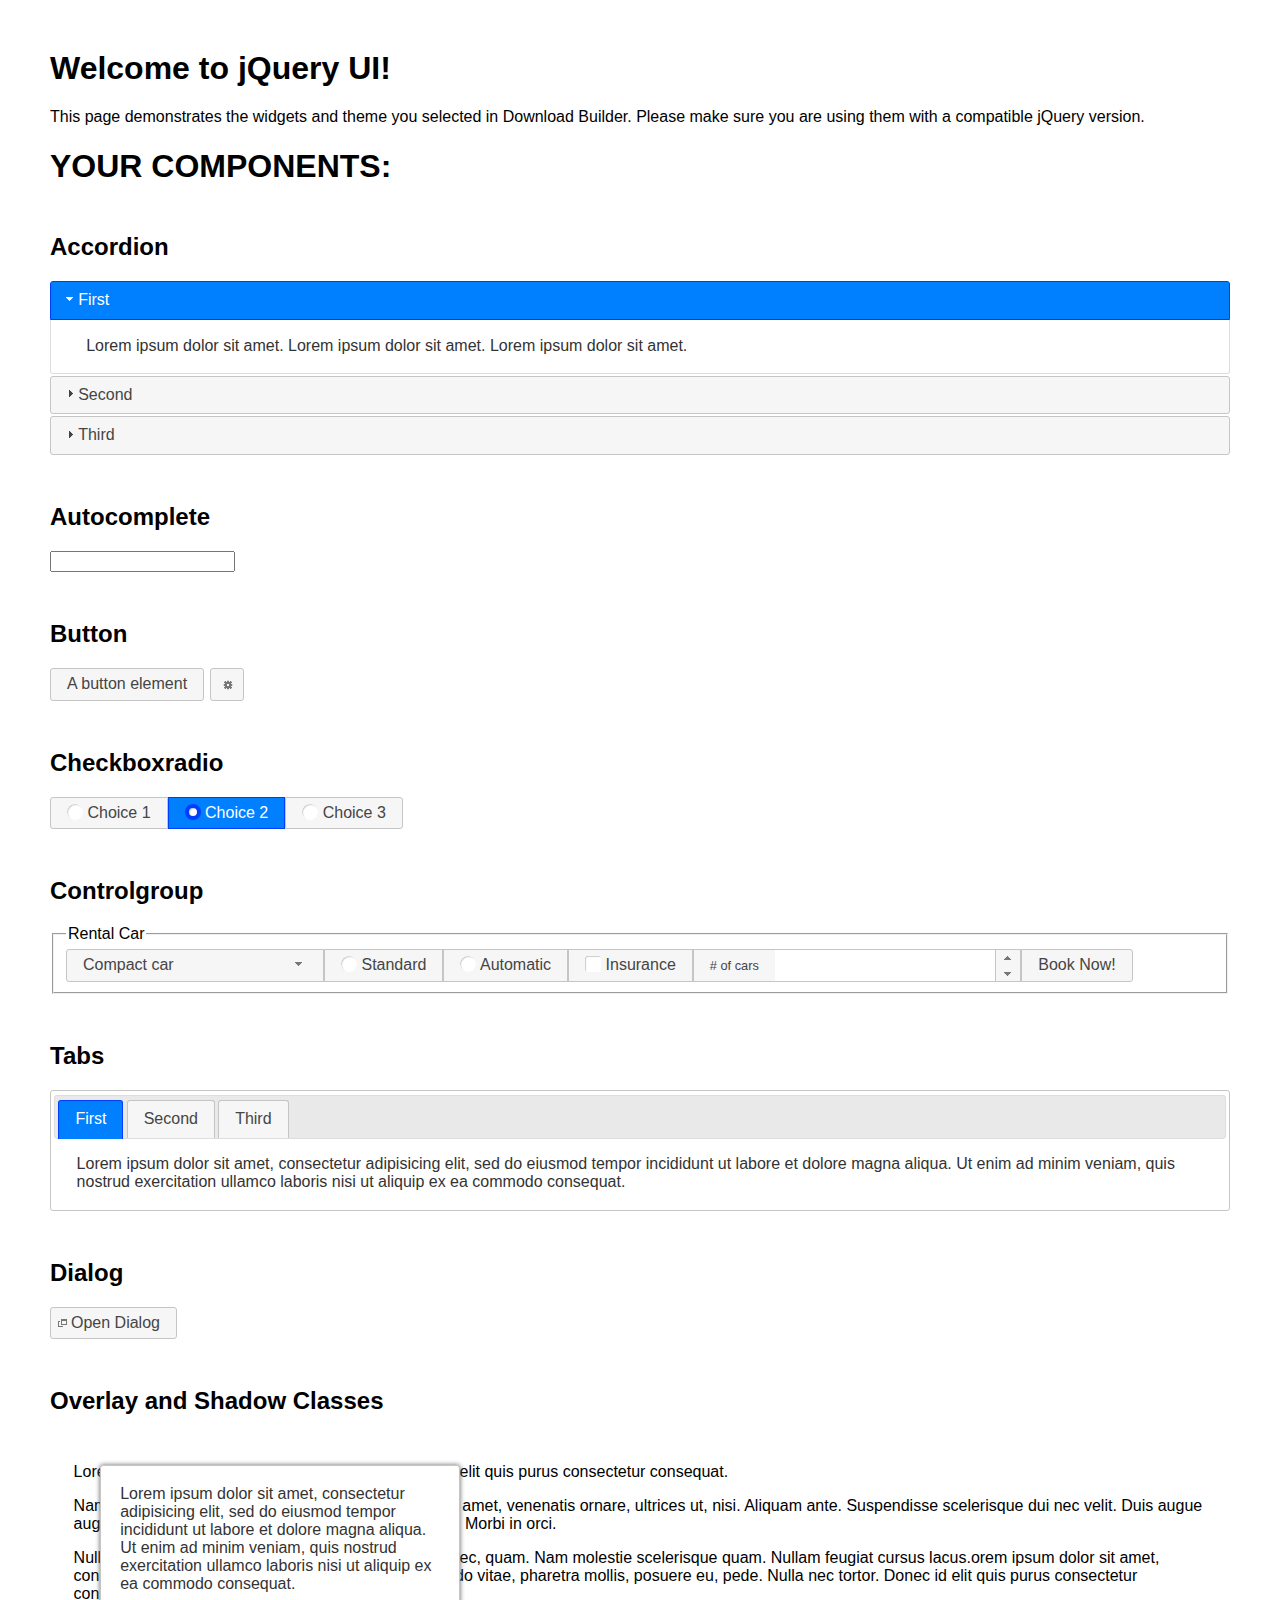
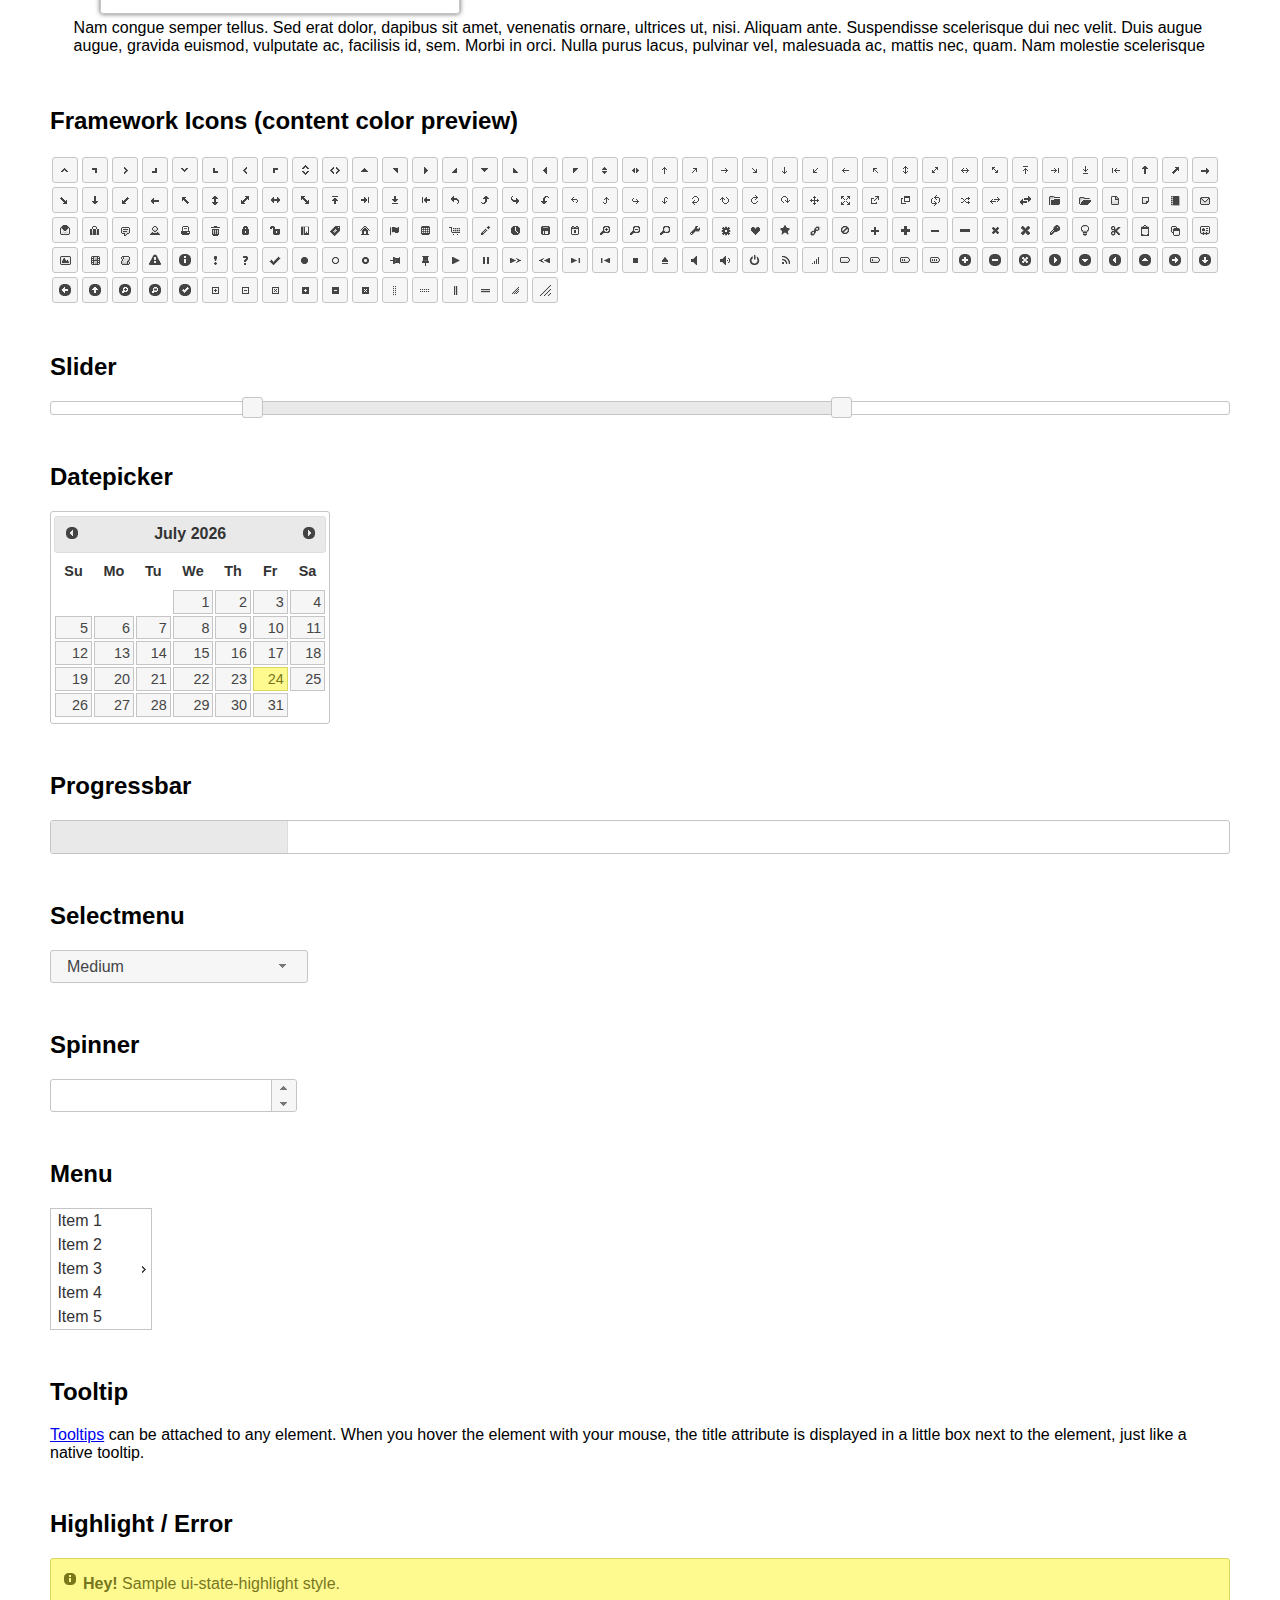
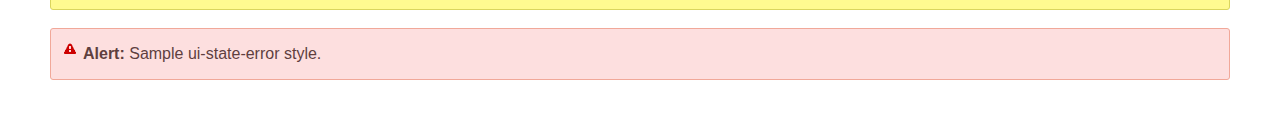
<file: js/jquery-ui/index.html>
<!doctype html>
<html lang="us">
<head>
	<meta charset="utf-8">
	<title>jQuery UI Example Page</title>
	<link href="jquery-ui.css" rel="stylesheet">
	<style>
	body{
		font-family: "Trebuchet MS", sans-serif;
		margin: 50px;
	}
	.demoHeaders {
		margin-top: 2em;
	}
	#dialog-link {
		padding: .4em 1em .4em 20px;
		text-decoration: none;
		position: relative;
	}
	#dialog-link span.ui-icon {
		margin: 0 5px 0 0;
		position: absolute;
		left: .2em;
		top: 50%;
		margin-top: -8px;
	}
	#icons {
		margin: 0;
		padding: 0;
	}
	#icons li {
		margin: 2px;
		position: relative;
		padding: 4px 0;
		cursor: pointer;
		float: left;
		list-style: none;
	}
	#icons span.ui-icon {
		float: left;
		margin: 0 4px;
	}
	.fakewindowcontain .ui-widget-overlay {
		position: absolute;
	}
	select {
		width: 200px;
	}
	</style>
</head>
<body>

<h1>Welcome to jQuery UI!</h1>

<div class="ui-widget">
	<p>This page demonstrates the widgets and theme you selected in Download Builder. Please make sure you are using them with a compatible jQuery version.</p>
</div>

<h1>YOUR COMPONENTS:</h1>


<!-- Accordion -->
<h2 class="demoHeaders">Accordion</h2>
<div id="accordion">
	<h3>First</h3>
	<div>Lorem ipsum dolor sit amet. Lorem ipsum dolor sit amet. Lorem ipsum dolor sit amet.</div>
	<h3>Second</h3>
	<div>Phasellus mattis tincidunt nibh.</div>
	<h3>Third</h3>
	<div>Nam dui erat, auctor a, dignissim quis.</div>
</div>



<!-- Autocomplete -->
<h2 class="demoHeaders">Autocomplete</h2>
<div>
	<input id="autocomplete" title="type &quot;a&quot;">
</div>



<!-- Button -->
<h2 class="demoHeaders">Button</h2>
<button id="button">A button element</button>
<button id="button-icon">An icon-only button</button>



<!-- Checkboxradio -->
<h2 class="demoHeaders">Checkboxradio</h2>
<form style="margin-top: 1em;">
	<div id="radioset">
		<input type="radio" id="radio1" name="radio"><label for="radio1">Choice 1</label>
		<input type="radio" id="radio2" name="radio" checked="checked"><label for="radio2">Choice 2</label>
		<input type="radio" id="radio3" name="radio"><label for="radio3">Choice 3</label>
	</div>
</form>



<!-- Controlgroup -->
<h2 class="demoHeaders">Controlgroup</h2>
<fieldset>
	<legend>Rental Car</legend>
	<div id="controlgroup">
		<select id="car-type">
			<option>Compact car</option>
			<option>Midsize car</option>
			<option>Full size car</option>
			<option>SUV</option>
			<option>Luxury</option>
			<option>Truck</option>
			<option>Van</option>
		</select>
		<label for="transmission-standard">Standard</label>
		<input type="radio" name="transmission" id="transmission-standard">
		<label for="transmission-automatic">Automatic</label>
		<input type="radio" name="transmission" id="transmission-automatic">
		<label for="insurance">Insurance</label>
		<input type="checkbox" name="insurance" id="insurance">
		<label for="horizontal-spinner" class="ui-controlgroup-label"># of cars</label>
		<input id="horizontal-spinner" class="ui-spinner-input">
		<button>Book Now!</button>
	</div>
</fieldset>



<!-- Tabs -->
<h2 class="demoHeaders">Tabs</h2>
<div id="tabs">
	<ul>
		<li><a href="#tabs-1">First</a></li>
		<li><a href="#tabs-2">Second</a></li>
		<li><a href="#tabs-3">Third</a></li>
	</ul>
	<div id="tabs-1">Lorem ipsum dolor sit amet, consectetur adipisicing elit, sed do eiusmod tempor incididunt ut labore et dolore magna aliqua. Ut enim ad minim veniam, quis nostrud exercitation ullamco laboris nisi ut aliquip ex ea commodo consequat.</div>
	<div id="tabs-2">Phasellus mattis tincidunt nibh. Cras orci urna, blandit id, pretium vel, aliquet ornare, felis. Maecenas scelerisque sem non nisl. Fusce sed lorem in enim dictum bibendum.</div>
	<div id="tabs-3">Nam dui erat, auctor a, dignissim quis, sollicitudin eu, felis. Pellentesque nisi urna, interdum eget, sagittis et, consequat vestibulum, lacus. Mauris porttitor ullamcorper augue.</div>
</div>



<h2 class="demoHeaders">Dialog</h2>
<p>
	<button id="dialog-link" class="ui-button ui-corner-all ui-widget">
		<span class="ui-icon ui-icon-newwin"></span>Open Dialog
	</button>
</p>

<h2 class="demoHeaders">Overlay and Shadow Classes</h2>
<div style="position: relative; width: 96%; height: 200px; padding:1% 2%; overflow:hidden;" class="fakewindowcontain">
	<p>Lorem ipsum dolor sit amet,  Nulla nec tortor. Donec id elit quis purus consectetur consequat. </p><p>Nam congue semper tellus. Sed erat dolor, dapibus sit amet, venenatis ornare, ultrices ut, nisi. Aliquam ante. Suspendisse scelerisque dui nec velit. Duis augue augue, gravida euismod, vulputate ac, facilisis id, sem. Morbi in orci. </p><p>Nulla purus lacus, pulvinar vel, malesuada ac, mattis nec, quam. Nam molestie scelerisque quam. Nullam feugiat cursus lacus.orem ipsum dolor sit amet, consectetur adipiscing elit. Donec libero risus, commodo vitae, pharetra mollis, posuere eu, pede. Nulla nec tortor. Donec id elit quis purus consectetur consequat. </p><p>Nam congue semper tellus. Sed erat dolor, dapibus sit amet, venenatis ornare, ultrices ut, nisi. Aliquam ante. Suspendisse scelerisque dui nec velit. Duis augue augue, gravida euismod, vulputate ac, facilisis id, sem. Morbi in orci. Nulla purus lacus, pulvinar vel, malesuada ac, mattis nec, quam. Nam molestie scelerisque quam. </p><p>Nullam feugiat cursus lacus.orem ipsum dolor sit amet, consectetur adipiscing elit. Donec libero risus, commodo vitae, pharetra mollis, posuere eu, pede. Nulla nec tortor. Donec id elit quis purus consectetur consequat. Nam congue semper tellus. Sed erat dolor, dapibus sit amet, venenatis ornare, ultrices ut, nisi. Aliquam ante. </p><p>Suspendisse scelerisque dui nec velit. Duis augue augue, gravida euismod, vulputate ac, facilisis id, sem. Morbi in orci. Nulla purus lacus, pulvinar vel, malesuada ac, mattis nec, quam. Nam molestie scelerisque quam. Nullam feugiat cursus lacus.orem ipsum dolor sit amet, consectetur adipiscing elit. Donec libero risus, commodo vitae, pharetra mollis, posuere eu, pede. Nulla nec tortor. Donec id elit quis purus consectetur consequat. Nam congue semper tellus. Sed erat dolor, dapibus sit amet, venenatis ornare, ultrices ut, nisi. </p>

	<!-- ui-dialog -->
	<div class="ui-widget-overlay ui-front"></div>
	<div style="position: absolute; width: 320px; left: 50px; top: 30px; padding: 1.2em" class="ui-widget ui-front ui-widget-content ui-corner-all ui-widget-shadow">
		Lorem ipsum dolor sit amet, consectetur adipisicing elit, sed do eiusmod tempor incididunt ut labore et dolore magna aliqua. Ut enim ad minim veniam, quis nostrud exercitation ullamco laboris nisi ut aliquip ex ea commodo consequat.
	</div>

</div>

<!-- ui-dialog -->
<div id="dialog" title="Dialog Title">
	<p>Lorem ipsum dolor sit amet, consectetur adipisicing elit, sed do eiusmod tempor incididunt ut labore et dolore magna aliqua. Ut enim ad minim veniam, quis nostrud exercitation ullamco laboris nisi ut aliquip ex ea commodo consequat.</p>
</div>



<h2 class="demoHeaders">Framework Icons (content color preview)</h2>
<ul id="icons" class="ui-widget ui-helper-clearfix">
	<li class="ui-state-default ui-corner-all" title=".ui-icon-caret-1-n"><span class="ui-icon ui-icon-caret-1-n"></span></li>
	<li class="ui-state-default ui-corner-all" title=".ui-icon-caret-1-ne"><span class="ui-icon ui-icon-caret-1-ne"></span></li>
	<li class="ui-state-default ui-corner-all" title=".ui-icon-caret-1-e"><span class="ui-icon ui-icon-caret-1-e"></span></li>
	<li class="ui-state-default ui-corner-all" title=".ui-icon-caret-1-se"><span class="ui-icon ui-icon-caret-1-se"></span></li>
	<li class="ui-state-default ui-corner-all" title=".ui-icon-caret-1-s"><span class="ui-icon ui-icon-caret-1-s"></span></li>
	<li class="ui-state-default ui-corner-all" title=".ui-icon-caret-1-sw"><span class="ui-icon ui-icon-caret-1-sw"></span></li>
	<li class="ui-state-default ui-corner-all" title=".ui-icon-caret-1-w"><span class="ui-icon ui-icon-caret-1-w"></span></li>
	<li class="ui-state-default ui-corner-all" title=".ui-icon-caret-1-nw"><span class="ui-icon ui-icon-caret-1-nw"></span></li>
	<li class="ui-state-default ui-corner-all" title=".ui-icon-caret-2-n-s"><span class="ui-icon ui-icon-caret-2-n-s"></span></li>
	<li class="ui-state-default ui-corner-all" title=".ui-icon-caret-2-e-w"><span class="ui-icon ui-icon-caret-2-e-w"></span></li>
	<li class="ui-state-default ui-corner-all" title=".ui-icon-triangle-1-n"><span class="ui-icon ui-icon-triangle-1-n"></span></li>
	<li class="ui-state-default ui-corner-all" title=".ui-icon-triangle-1-ne"><span class="ui-icon ui-icon-triangle-1-ne"></span></li>
	<li class="ui-state-default ui-corner-all" title=".ui-icon-triangle-1-e"><span class="ui-icon ui-icon-triangle-1-e"></span></li>
	<li class="ui-state-default ui-corner-all" title=".ui-icon-triangle-1-se"><span class="ui-icon ui-icon-triangle-1-se"></span></li>
	<li class="ui-state-default ui-corner-all" title=".ui-icon-triangle-1-s"><span class="ui-icon ui-icon-triangle-1-s"></span></li>
	<li class="ui-state-default ui-corner-all" title=".ui-icon-triangle-1-sw"><span class="ui-icon ui-icon-triangle-1-sw"></span></li>
	<li class="ui-state-default ui-corner-all" title=".ui-icon-triangle-1-w"><span class="ui-icon ui-icon-triangle-1-w"></span></li>
	<li class="ui-state-default ui-corner-all" title=".ui-icon-triangle-1-nw"><span class="ui-icon ui-icon-triangle-1-nw"></span></li>
	<li class="ui-state-default ui-corner-all" title=".ui-icon-triangle-2-n-s"><span class="ui-icon ui-icon-triangle-2-n-s"></span></li>
	<li class="ui-state-default ui-corner-all" title=".ui-icon-triangle-2-e-w"><span class="ui-icon ui-icon-triangle-2-e-w"></span></li>
	<li class="ui-state-default ui-corner-all" title=".ui-icon-arrow-1-n"><span class="ui-icon ui-icon-arrow-1-n"></span></li>
	<li class="ui-state-default ui-corner-all" title=".ui-icon-arrow-1-ne"><span class="ui-icon ui-icon-arrow-1-ne"></span></li>
	<li class="ui-state-default ui-corner-all" title=".ui-icon-arrow-1-e"><span class="ui-icon ui-icon-arrow-1-e"></span></li>
	<li class="ui-state-default ui-corner-all" title=".ui-icon-arrow-1-se"><span class="ui-icon ui-icon-arrow-1-se"></span></li>
	<li class="ui-state-default ui-corner-all" title=".ui-icon-arrow-1-s"><span class="ui-icon ui-icon-arrow-1-s"></span></li>
	<li class="ui-state-default ui-corner-all" title=".ui-icon-arrow-1-sw"><span class="ui-icon ui-icon-arrow-1-sw"></span></li>
	<li class="ui-state-default ui-corner-all" title=".ui-icon-arrow-1-w"><span class="ui-icon ui-icon-arrow-1-w"></span></li>
	<li class="ui-state-default ui-corner-all" title=".ui-icon-arrow-1-nw"><span class="ui-icon ui-icon-arrow-1-nw"></span></li>
	<li class="ui-state-default ui-corner-all" title=".ui-icon-arrow-2-n-s"><span class="ui-icon ui-icon-arrow-2-n-s"></span></li>
	<li class="ui-state-default ui-corner-all" title=".ui-icon-arrow-2-ne-sw"><span class="ui-icon ui-icon-arrow-2-ne-sw"></span></li>
	<li class="ui-state-default ui-corner-all" title=".ui-icon-arrow-2-e-w"><span class="ui-icon ui-icon-arrow-2-e-w"></span></li>
	<li class="ui-state-default ui-corner-all" title=".ui-icon-arrow-2-se-nw"><span class="ui-icon ui-icon-arrow-2-se-nw"></span></li>
	<li class="ui-state-default ui-corner-all" title=".ui-icon-arrowstop-1-n"><span class="ui-icon ui-icon-arrowstop-1-n"></span></li>
	<li class="ui-state-default ui-corner-all" title=".ui-icon-arrowstop-1-e"><span class="ui-icon ui-icon-arrowstop-1-e"></span></li>
	<li class="ui-state-default ui-corner-all" title=".ui-icon-arrowstop-1-s"><span class="ui-icon ui-icon-arrowstop-1-s"></span></li>
	<li class="ui-state-default ui-corner-all" title=".ui-icon-arrowstop-1-w"><span class="ui-icon ui-icon-arrowstop-1-w"></span></li>
	<li class="ui-state-default ui-corner-all" title=".ui-icon-arrowthick-1-n"><span class="ui-icon ui-icon-arrowthick-1-n"></span></li>
	<li class="ui-state-default ui-corner-all" title=".ui-icon-arrowthick-1-ne"><span class="ui-icon ui-icon-arrowthick-1-ne"></span></li>
	<li class="ui-state-default ui-corner-all" title=".ui-icon-arrowthick-1-e"><span class="ui-icon ui-icon-arrowthick-1-e"></span></li>
	<li class="ui-state-default ui-corner-all" title=".ui-icon-arrowthick-1-se"><span class="ui-icon ui-icon-arrowthick-1-se"></span></li>
	<li class="ui-state-default ui-corner-all" title=".ui-icon-arrowthick-1-s"><span class="ui-icon ui-icon-arrowthick-1-s"></span></li>
	<li class="ui-state-default ui-corner-all" title=".ui-icon-arrowthick-1-sw"><span class="ui-icon ui-icon-arrowthick-1-sw"></span></li>
	<li class="ui-state-default ui-corner-all" title=".ui-icon-arrowthick-1-w"><span class="ui-icon ui-icon-arrowthick-1-w"></span></li>
	<li class="ui-state-default ui-corner-all" title=".ui-icon-arrowthick-1-nw"><span class="ui-icon ui-icon-arrowthick-1-nw"></span></li>
	<li class="ui-state-default ui-corner-all" title=".ui-icon-arrowthick-2-n-s"><span class="ui-icon ui-icon-arrowthick-2-n-s"></span></li>
	<li class="ui-state-default ui-corner-all" title=".ui-icon-arrowthick-2-ne-sw"><span class="ui-icon ui-icon-arrowthick-2-ne-sw"></span></li>
	<li class="ui-state-default ui-corner-all" title=".ui-icon-arrowthick-2-e-w"><span class="ui-icon ui-icon-arrowthick-2-e-w"></span></li>
	<li class="ui-state-default ui-corner-all" title=".ui-icon-arrowthick-2-se-nw"><span class="ui-icon ui-icon-arrowthick-2-se-nw"></span></li>
	<li class="ui-state-default ui-corner-all" title=".ui-icon-arrowthickstop-1-n"><span class="ui-icon ui-icon-arrowthickstop-1-n"></span></li>
	<li class="ui-state-default ui-corner-all" title=".ui-icon-arrowthickstop-1-e"><span class="ui-icon ui-icon-arrowthickstop-1-e"></span></li>
	<li class="ui-state-default ui-corner-all" title=".ui-icon-arrowthickstop-1-s"><span class="ui-icon ui-icon-arrowthickstop-1-s"></span></li>
	<li class="ui-state-default ui-corner-all" title=".ui-icon-arrowthickstop-1-w"><span class="ui-icon ui-icon-arrowthickstop-1-w"></span></li>
	<li class="ui-state-default ui-corner-all" title=".ui-icon-arrowreturnthick-1-w"><span class="ui-icon ui-icon-arrowreturnthick-1-w"></span></li>
	<li class="ui-state-default ui-corner-all" title=".ui-icon-arrowreturnthick-1-n"><span class="ui-icon ui-icon-arrowreturnthick-1-n"></span></li>
	<li class="ui-state-default ui-corner-all" title=".ui-icon-arrowreturnthick-1-e"><span class="ui-icon ui-icon-arrowreturnthick-1-e"></span></li>
	<li class="ui-state-default ui-corner-all" title=".ui-icon-arrowreturnthick-1-s"><span class="ui-icon ui-icon-arrowreturnthick-1-s"></span></li>
	<li class="ui-state-default ui-corner-all" title=".ui-icon-arrowreturn-1-w"><span class="ui-icon ui-icon-arrowreturn-1-w"></span></li>
	<li class="ui-state-default ui-corner-all" title=".ui-icon-arrowreturn-1-n"><span class="ui-icon ui-icon-arrowreturn-1-n"></span></li>
	<li class="ui-state-default ui-corner-all" title=".ui-icon-arrowreturn-1-e"><span class="ui-icon ui-icon-arrowreturn-1-e"></span></li>
	<li class="ui-state-default ui-corner-all" title=".ui-icon-arrowreturn-1-s"><span class="ui-icon ui-icon-arrowreturn-1-s"></span></li>
	<li class="ui-state-default ui-corner-all" title=".ui-icon-arrowrefresh-1-w"><span class="ui-icon ui-icon-arrowrefresh-1-w"></span></li>
	<li class="ui-state-default ui-corner-all" title=".ui-icon-arrowrefresh-1-n"><span class="ui-icon ui-icon-arrowrefresh-1-n"></span></li>
	<li class="ui-state-default ui-corner-all" title=".ui-icon-arrowrefresh-1-e"><span class="ui-icon ui-icon-arrowrefresh-1-e"></span></li>
	<li class="ui-state-default ui-corner-all" title=".ui-icon-arrowrefresh-1-s"><span class="ui-icon ui-icon-arrowrefresh-1-s"></span></li>
	<li class="ui-state-default ui-corner-all" title=".ui-icon-arrow-4"><span class="ui-icon ui-icon-arrow-4"></span></li>
	<li class="ui-state-default ui-corner-all" title=".ui-icon-arrow-4-diag"><span class="ui-icon ui-icon-arrow-4-diag"></span></li>
	<li class="ui-state-default ui-corner-all" title=".ui-icon-extlink"><span class="ui-icon ui-icon-extlink"></span></li>
	<li class="ui-state-default ui-corner-all" title=".ui-icon-newwin"><span class="ui-icon ui-icon-newwin"></span></li>
	<li class="ui-state-default ui-corner-all" title=".ui-icon-refresh"><span class="ui-icon ui-icon-refresh"></span></li>
	<li class="ui-state-default ui-corner-all" title=".ui-icon-shuffle"><span class="ui-icon ui-icon-shuffle"></span></li>
	<li class="ui-state-default ui-corner-all" title=".ui-icon-transfer-e-w"><span class="ui-icon ui-icon-transfer-e-w"></span></li>
	<li class="ui-state-default ui-corner-all" title=".ui-icon-transferthick-e-w"><span class="ui-icon ui-icon-transferthick-e-w"></span></li>
	<li class="ui-state-default ui-corner-all" title=".ui-icon-folder-collapsed"><span class="ui-icon ui-icon-folder-collapsed"></span></li>
	<li class="ui-state-default ui-corner-all" title=".ui-icon-folder-open"><span class="ui-icon ui-icon-folder-open"></span></li>
	<li class="ui-state-default ui-corner-all" title=".ui-icon-document"><span class="ui-icon ui-icon-document"></span></li>
	<li class="ui-state-default ui-corner-all" title=".ui-icon-document-b"><span class="ui-icon ui-icon-document-b"></span></li>
	<li class="ui-state-default ui-corner-all" title=".ui-icon-note"><span class="ui-icon ui-icon-note"></span></li>
	<li class="ui-state-default ui-corner-all" title=".ui-icon-mail-closed"><span class="ui-icon ui-icon-mail-closed"></span></li>
	<li class="ui-state-default ui-corner-all" title=".ui-icon-mail-open"><span class="ui-icon ui-icon-mail-open"></span></li>
	<li class="ui-state-default ui-corner-all" title=".ui-icon-suitcase"><span class="ui-icon ui-icon-suitcase"></span></li>
	<li class="ui-state-default ui-corner-all" title=".ui-icon-comment"><span class="ui-icon ui-icon-comment"></span></li>
	<li class="ui-state-default ui-corner-all" title=".ui-icon-person"><span class="ui-icon ui-icon-person"></span></li>
	<li class="ui-state-default ui-corner-all" title=".ui-icon-print"><span class="ui-icon ui-icon-print"></span></li>
	<li class="ui-state-default ui-corner-all" title=".ui-icon-trash"><span class="ui-icon ui-icon-trash"></span></li>
	<li class="ui-state-default ui-corner-all" title=".ui-icon-locked"><span class="ui-icon ui-icon-locked"></span></li>
	<li class="ui-state-default ui-corner-all" title=".ui-icon-unlocked"><span class="ui-icon ui-icon-unlocked"></span></li>
	<li class="ui-state-default ui-corner-all" title=".ui-icon-bookmark"><span class="ui-icon ui-icon-bookmark"></span></li>
	<li class="ui-state-default ui-corner-all" title=".ui-icon-tag"><span class="ui-icon ui-icon-tag"></span></li>
	<li class="ui-state-default ui-corner-all" title=".ui-icon-home"><span class="ui-icon ui-icon-home"></span></li>
	<li class="ui-state-default ui-corner-all" title=".ui-icon-flag"><span class="ui-icon ui-icon-flag"></span></li>
	<li class="ui-state-default ui-corner-all" title=".ui-icon-calculator"><span class="ui-icon ui-icon-calculator"></span></li>
	<li class="ui-state-default ui-corner-all" title=".ui-icon-cart"><span class="ui-icon ui-icon-cart"></span></li>
	<li class="ui-state-default ui-corner-all" title=".ui-icon-pencil"><span class="ui-icon ui-icon-pencil"></span></li>
	<li class="ui-state-default ui-corner-all" title=".ui-icon-clock"><span class="ui-icon ui-icon-clock"></span></li>
	<li class="ui-state-default ui-corner-all" title=".ui-icon-disk"><span class="ui-icon ui-icon-disk"></span></li>
	<li class="ui-state-default ui-corner-all" title=".ui-icon-calendar"><span class="ui-icon ui-icon-calendar"></span></li>
	<li class="ui-state-default ui-corner-all" title=".ui-icon-zoomin"><span class="ui-icon ui-icon-zoomin"></span></li>
	<li class="ui-state-default ui-corner-all" title=".ui-icon-zoomout"><span class="ui-icon ui-icon-zoomout"></span></li>
	<li class="ui-state-default ui-corner-all" title=".ui-icon-search"><span class="ui-icon ui-icon-search"></span></li>
	<li class="ui-state-default ui-corner-all" title=".ui-icon-wrench"><span class="ui-icon ui-icon-wrench"></span></li>
	<li class="ui-state-default ui-corner-all" title=".ui-icon-gear"><span class="ui-icon ui-icon-gear"></span></li>
	<li class="ui-state-default ui-corner-all" title=".ui-icon-heart"><span class="ui-icon ui-icon-heart"></span></li>
	<li class="ui-state-default ui-corner-all" title=".ui-icon-star"><span class="ui-icon ui-icon-star"></span></li>
	<li class="ui-state-default ui-corner-all" title=".ui-icon-link"><span class="ui-icon ui-icon-link"></span></li>
	<li class="ui-state-default ui-corner-all" title=".ui-icon-cancel"><span class="ui-icon ui-icon-cancel"></span></li>
	<li class="ui-state-default ui-corner-all" title=".ui-icon-plus"><span class="ui-icon ui-icon-plus"></span></li>
	<li class="ui-state-default ui-corner-all" title=".ui-icon-plusthick"><span class="ui-icon ui-icon-plusthick"></span></li>
	<li class="ui-state-default ui-corner-all" title=".ui-icon-minus"><span class="ui-icon ui-icon-minus"></span></li>
	<li class="ui-state-default ui-corner-all" title=".ui-icon-minusthick"><span class="ui-icon ui-icon-minusthick"></span></li>
	<li class="ui-state-default ui-corner-all" title=".ui-icon-close"><span class="ui-icon ui-icon-close"></span></li>
	<li class="ui-state-default ui-corner-all" title=".ui-icon-closethick"><span class="ui-icon ui-icon-closethick"></span></li>
	<li class="ui-state-default ui-corner-all" title=".ui-icon-key"><span class="ui-icon ui-icon-key"></span></li>
	<li class="ui-state-default ui-corner-all" title=".ui-icon-lightbulb"><span class="ui-icon ui-icon-lightbulb"></span></li>
	<li class="ui-state-default ui-corner-all" title=".ui-icon-scissors"><span class="ui-icon ui-icon-scissors"></span></li>
	<li class="ui-state-default ui-corner-all" title=".ui-icon-clipboard"><span class="ui-icon ui-icon-clipboard"></span></li>
	<li class="ui-state-default ui-corner-all" title=".ui-icon-copy"><span class="ui-icon ui-icon-copy"></span></li>
	<li class="ui-state-default ui-corner-all" title=".ui-icon-contact"><span class="ui-icon ui-icon-contact"></span></li>
	<li class="ui-state-default ui-corner-all" title=".ui-icon-image"><span class="ui-icon ui-icon-image"></span></li>
	<li class="ui-state-default ui-corner-all" title=".ui-icon-video"><span class="ui-icon ui-icon-video"></span></li>
	<li class="ui-state-default ui-corner-all" title=".ui-icon-script"><span class="ui-icon ui-icon-script"></span></li>
	<li class="ui-state-default ui-corner-all" title=".ui-icon-alert"><span class="ui-icon ui-icon-alert"></span></li>
	<li class="ui-state-default ui-corner-all" title=".ui-icon-info"><span class="ui-icon ui-icon-info"></span></li>
	<li class="ui-state-default ui-corner-all" title=".ui-icon-notice"><span class="ui-icon ui-icon-notice"></span></li>
	<li class="ui-state-default ui-corner-all" title=".ui-icon-help"><span class="ui-icon ui-icon-help"></span></li>
	<li class="ui-state-default ui-corner-all" title=".ui-icon-check"><span class="ui-icon ui-icon-check"></span></li>
	<li class="ui-state-default ui-corner-all" title=".ui-icon-bullet"><span class="ui-icon ui-icon-bullet"></span></li>
	<li class="ui-state-default ui-corner-all" title=".ui-icon-radio-off"><span class="ui-icon ui-icon-radio-off"></span></li>
	<li class="ui-state-default ui-corner-all" title=".ui-icon-radio-on"><span class="ui-icon ui-icon-radio-on"></span></li>
	<li class="ui-state-default ui-corner-all" title=".ui-icon-pin-w"><span class="ui-icon ui-icon-pin-w"></span></li>
	<li class="ui-state-default ui-corner-all" title=".ui-icon-pin-s"><span class="ui-icon ui-icon-pin-s"></span></li>
	<li class="ui-state-default ui-corner-all" title=".ui-icon-play"><span class="ui-icon ui-icon-play"></span></li>
	<li class="ui-state-default ui-corner-all" title=".ui-icon-pause"><span class="ui-icon ui-icon-pause"></span></li>
	<li class="ui-state-default ui-corner-all" title=".ui-icon-seek-next"><span class="ui-icon ui-icon-seek-next"></span></li>
	<li class="ui-state-default ui-corner-all" title=".ui-icon-seek-prev"><span class="ui-icon ui-icon-seek-prev"></span></li>
	<li class="ui-state-default ui-corner-all" title=".ui-icon-seek-end"><span class="ui-icon ui-icon-seek-end"></span></li>
	<li class="ui-state-default ui-corner-all" title=".ui-icon-seek-first"><span class="ui-icon ui-icon-seek-first"></span></li>
	<li class="ui-state-default ui-corner-all" title=".ui-icon-stop"><span class="ui-icon ui-icon-stop"></span></li>
	<li class="ui-state-default ui-corner-all" title=".ui-icon-eject"><span class="ui-icon ui-icon-eject"></span></li>
	<li class="ui-state-default ui-corner-all" title=".ui-icon-volume-off"><span class="ui-icon ui-icon-volume-off"></span></li>
	<li class="ui-state-default ui-corner-all" title=".ui-icon-volume-on"><span class="ui-icon ui-icon-volume-on"></span></li>
	<li class="ui-state-default ui-corner-all" title=".ui-icon-power"><span class="ui-icon ui-icon-power"></span></li>
	<li class="ui-state-default ui-corner-all" title=".ui-icon-signal-diag"><span class="ui-icon ui-icon-signal-diag"></span></li>
	<li class="ui-state-default ui-corner-all" title=".ui-icon-signal"><span class="ui-icon ui-icon-signal"></span></li>
	<li class="ui-state-default ui-corner-all" title=".ui-icon-battery-0"><span class="ui-icon ui-icon-battery-0"></span></li>
	<li class="ui-state-default ui-corner-all" title=".ui-icon-battery-1"><span class="ui-icon ui-icon-battery-1"></span></li>
	<li class="ui-state-default ui-corner-all" title=".ui-icon-battery-2"><span class="ui-icon ui-icon-battery-2"></span></li>
	<li class="ui-state-default ui-corner-all" title=".ui-icon-battery-3"><span class="ui-icon ui-icon-battery-3"></span></li>
	<li class="ui-state-default ui-corner-all" title=".ui-icon-circle-plus"><span class="ui-icon ui-icon-circle-plus"></span></li>
	<li class="ui-state-default ui-corner-all" title=".ui-icon-circle-minus"><span class="ui-icon ui-icon-circle-minus"></span></li>
	<li class="ui-state-default ui-corner-all" title=".ui-icon-circle-close"><span class="ui-icon ui-icon-circle-close"></span></li>
	<li class="ui-state-default ui-corner-all" title=".ui-icon-circle-triangle-e"><span class="ui-icon ui-icon-circle-triangle-e"></span></li>
	<li class="ui-state-default ui-corner-all" title=".ui-icon-circle-triangle-s"><span class="ui-icon ui-icon-circle-triangle-s"></span></li>
	<li class="ui-state-default ui-corner-all" title=".ui-icon-circle-triangle-w"><span class="ui-icon ui-icon-circle-triangle-w"></span></li>
	<li class="ui-state-default ui-corner-all" title=".ui-icon-circle-triangle-n"><span class="ui-icon ui-icon-circle-triangle-n"></span></li>
	<li class="ui-state-default ui-corner-all" title=".ui-icon-circle-arrow-e"><span class="ui-icon ui-icon-circle-arrow-e"></span></li>
	<li class="ui-state-default ui-corner-all" title=".ui-icon-circle-arrow-s"><span class="ui-icon ui-icon-circle-arrow-s"></span></li>
	<li class="ui-state-default ui-corner-all" title=".ui-icon-circle-arrow-w"><span class="ui-icon ui-icon-circle-arrow-w"></span></li>
	<li class="ui-state-default ui-corner-all" title=".ui-icon-circle-arrow-n"><span class="ui-icon ui-icon-circle-arrow-n"></span></li>
	<li class="ui-state-default ui-corner-all" title=".ui-icon-circle-zoomin"><span class="ui-icon ui-icon-circle-zoomin"></span></li>
	<li class="ui-state-default ui-corner-all" title=".ui-icon-circle-zoomout"><span class="ui-icon ui-icon-circle-zoomout"></span></li>
	<li class="ui-state-default ui-corner-all" title=".ui-icon-circle-check"><span class="ui-icon ui-icon-circle-check"></span></li>
	<li class="ui-state-default ui-corner-all" title=".ui-icon-circlesmall-plus"><span class="ui-icon ui-icon-circlesmall-plus"></span></li>
	<li class="ui-state-default ui-corner-all" title=".ui-icon-circlesmall-minus"><span class="ui-icon ui-icon-circlesmall-minus"></span></li>
	<li class="ui-state-default ui-corner-all" title=".ui-icon-circlesmall-close"><span class="ui-icon ui-icon-circlesmall-close"></span></li>
	<li class="ui-state-default ui-corner-all" title=".ui-icon-squaresmall-plus"><span class="ui-icon ui-icon-squaresmall-plus"></span></li>
	<li class="ui-state-default ui-corner-all" title=".ui-icon-squaresmall-minus"><span class="ui-icon ui-icon-squaresmall-minus"></span></li>
	<li class="ui-state-default ui-corner-all" title=".ui-icon-squaresmall-close"><span class="ui-icon ui-icon-squaresmall-close"></span></li>
	<li class="ui-state-default ui-corner-all" title=".ui-icon-grip-dotted-vertical"><span class="ui-icon ui-icon-grip-dotted-vertical"></span></li>
	<li class="ui-state-default ui-corner-all" title=".ui-icon-grip-dotted-horizontal"><span class="ui-icon ui-icon-grip-dotted-horizontal"></span></li>
	<li class="ui-state-default ui-corner-all" title=".ui-icon-grip-solid-vertical"><span class="ui-icon ui-icon-grip-solid-vertical"></span></li>
	<li class="ui-state-default ui-corner-all" title=".ui-icon-grip-solid-horizontal"><span class="ui-icon ui-icon-grip-solid-horizontal"></span></li>
	<li class="ui-state-default ui-corner-all" title=".ui-icon-gripsmall-diagonal-se"><span class="ui-icon ui-icon-gripsmall-diagonal-se"></span></li>
	<li class="ui-state-default ui-corner-all" title=".ui-icon-grip-diagonal-se"><span class="ui-icon ui-icon-grip-diagonal-se"></span></li>
</ul>


<!-- Slider -->
<h2 class="demoHeaders">Slider</h2>
<div id="slider"></div>



<!-- Datepicker -->
<h2 class="demoHeaders">Datepicker</h2>
<div id="datepicker"></div>



<!-- Progressbar -->
<h2 class="demoHeaders">Progressbar</h2>
<div id="progressbar"></div>



<!-- Progressbar -->
<h2 class="demoHeaders">Selectmenu</h2>
<select id="selectmenu">
	<option>Slower</option>
	<option>Slow</option>
	<option selected="selected">Medium</option>
	<option>Fast</option>
	<option>Faster</option>
</select>



<!-- Spinner -->
<h2 class="demoHeaders">Spinner</h2>
<input id="spinner">



<!-- Menu -->
<h2 class="demoHeaders">Menu</h2>
<ul style="width:100px;" id="menu">
	<li><div>Item 1</div></li>
	<li><div>Item 2</div></li>
	<li><div>Item 3</div>
		<ul>
			<li><div>Item 3-1</div></li>
			<li><div>Item 3-2</div></li>
			<li><div>Item 3-3</div></li>
			<li><div>Item 3-4</div></li>
			<li><div>Item 3-5</div></li>
		</ul>
	</li>
	<li><div>Item 4</div></li>
	<li><div>Item 5</div></li>
</ul>



<!-- Tooltip -->
<h2 class="demoHeaders">Tooltip</h2>
<p id="tooltip">
	<a href="#" title="That&apos;s what this widget is">Tooltips</a> can be attached to any element. When you hover
the element with your mouse, the title attribute is displayed in a little box next to the element, just like a native tooltip.
</p>


<!-- Highlight / Error -->
<h2 class="demoHeaders">Highlight / Error</h2>
<div class="ui-widget">
	<div class="ui-state-highlight ui-corner-all" style="margin-top: 20px; padding: 0 .7em;">
		<p><span class="ui-icon ui-icon-info" style="float: left; margin-right: .3em;"></span>
		<strong>Hey!</strong> Sample ui-state-highlight style.</p>
	</div>
</div>
<br>
<div class="ui-widget">
	<div class="ui-state-error ui-corner-all" style="padding: 0 .7em;">
		<p><span class="ui-icon ui-icon-alert" style="float: left; margin-right: .3em;"></span>
		<strong>Alert:</strong> Sample ui-state-error style.</p>
	</div>
</div>

<script src="external/jquery/jquery.js"></script>
<script src="jquery-ui.js"></script>
<script>

$( "#accordion" ).accordion();



var availableTags = [
	"ActionScript",
	"AppleScript",
	"Asp",
	"BASIC",
	"C",
	"C++",
	"Clojure",
	"COBOL",
	"ColdFusion",
	"Erlang",
	"Fortran",
	"Groovy",
	"Haskell",
	"Java",
	"JavaScript",
	"Lisp",
	"Perl",
	"PHP",
	"Python",
	"Ruby",
	"Scala",
	"Scheme"
];
$( "#autocomplete" ).autocomplete({
	source: availableTags
});



$( "#button" ).button();
$( "#button-icon" ).button({
	icon: "ui-icon-gear",
	showLabel: false
});



$( "#radioset" ).buttonset();



$( "#controlgroup" ).controlgroup();



$( "#tabs" ).tabs();



$( "#dialog" ).dialog({
	autoOpen: false,
	width: 400,
	buttons: [
		{
			text: "Ok",
			click: function() {
				$( this ).dialog( "close" );
			}
		},
		{
			text: "Cancel",
			click: function() {
				$( this ).dialog( "close" );
			}
		}
	]
});

// Link to open the dialog
$( "#dialog-link" ).click(function( event ) {
	$( "#dialog" ).dialog( "open" );
	event.preventDefault();
});



$( "#datepicker" ).datepicker({
	inline: true
});



$( "#slider" ).slider({
	range: true,
	values: [ 17, 67 ]
});



$( "#progressbar" ).progressbar({
	value: 20
});



$( "#spinner" ).spinner();



$( "#menu" ).menu();



$( "#tooltip" ).tooltip();



$( "#selectmenu" ).selectmenu();


// Hover states on the static widgets
$( "#dialog-link, #icons li" ).hover(
	function() {
		$( this ).addClass( "ui-state-hover" );
	},
	function() {
		$( this ).removeClass( "ui-state-hover" );
	}
);
</script>
</body>
</html>
</file>
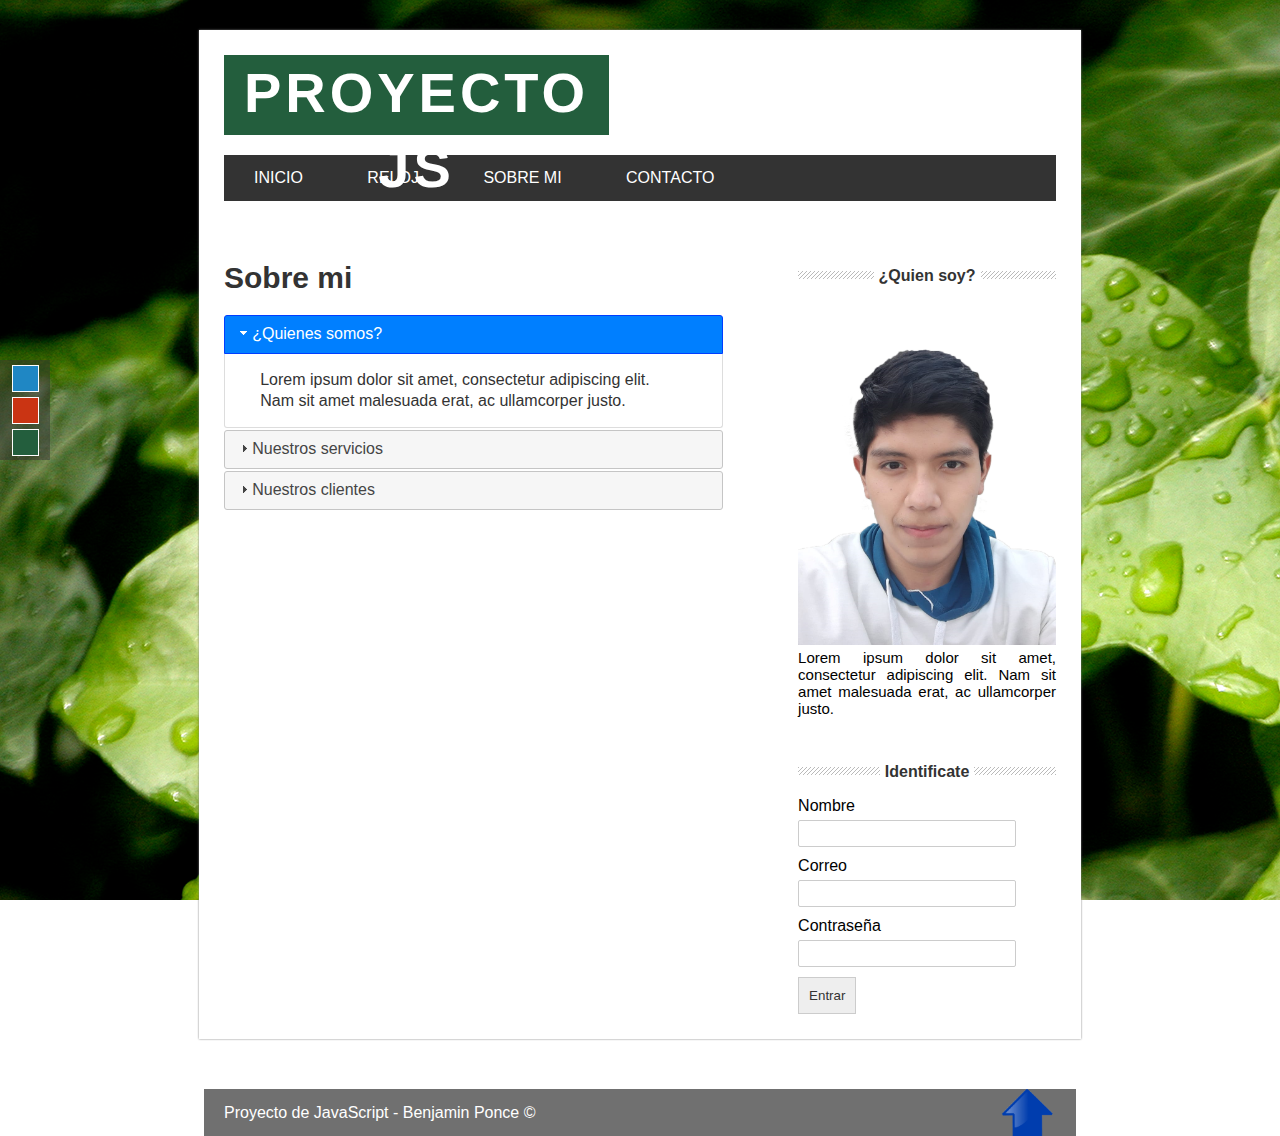
<file: about.html>
<!DOCTYPE HTML>
<html lang="es">
	<head>
		<meta charset="utf-8" />
		<title>Proyecto con JavaScript</title>

		<!-- Estilos CSS -->
		<link rel="stylesheet" type="text/css" href="css/styles.css" />
		<link id="theme" rel="stylesheet" type="text/css" href="css/green.css" />

		<!-- jQuery -->
		<script src="https://ajax.googleapis.com/ajax/libs/jquery/3.1.1/jquery.min.js"></script>
		<link rel="stylesheet" href="js/jquery-ui/jquery-ui.min.css" />
		<link rel="stylesheet" href="js/jquery-ui/jquery-ui.structure.min.css" />
		<link rel="stylesheet" href="js/jquery-ui/jquery-ui.theme.min.css" />
		<script type="text/javascript" src="js/jquery-ui/jquery-ui.min.js"></script>


		<!-- Mis Scripts -->
		<script type="text/javascript" src="js/main.js"></script>
	</head>
	<body>
		<div id="selector-theme">
			<div id="to-blue"></div>
			<div id="to-red"></div>
			<div id="to-green"></div>
		</div>

		<section id="global">

			<!-- Cabecera -->
			<header>
				<div id="logo">
					<h1>Proyecto JS</h1>
				</div>

				<div class="clearfix"></div>

				<nav id="menu">
					<ul>
						<li><a href="index.html">Inicio</a></li>
						<li><a href="reloj.html">Reloj</a></li>
						<li><a href="about.html">Sobre mi</a></li>
						<li><a href="contact.html">Contacto</a></li>
					</ul>
				</nav>
			</header>


			<!-- Contenido -->
			<section id="content">

				<div id="box">
					<!-- Cargar acordeon -->
					<h2>Sobre mi</h2>
					<div id="acordeon">
						<h3>¿Quienes somos?</h3>
						<div>
							<p>
								Lorem ipsum dolor sit amet, consectetur adipiscing elit. Nam sit amet malesuada erat, ac ullamcorper justo.
							</p>
						</div>

						<h3>Nuestros servicios</h3>
						<div>
							<p>
								Lorem ipsum dolor sit amet, consectetur adipiscing elit. Nam sit amet malesuada erat, ac ullamcorper justo.
							</p>
						</div>

						<h3>Nuestros clientes</h3>
						<div>
							<p>
								Lorem ipsum dolor sit amet, consectetur adipiscing elit. Nam sit amet malesuada erat, ac ullamcorper justo.
							</p>
						</div>
					</div>

				</div>

				<aside id="sidebar">
					<div id="about">
						<h4><span>¿Quien soy?</span></h4>
						<img src="img/yo_yolo.png" />
						<p>Lorem ipsum dolor sit amet, consectetur adipiscing elit. Nam sit amet malesuada erat, ac ullamcorper justo.</p>
					</div>

					<div id="login">
						<h4><span>Identificate</span></h4>
						<form>
							<label for="name">
								Nombre
							</label>
							<input type="text" name="name" id="form_name"/>

							<label for="email">
								Correo
							</label>
							<input type="text" name="email" />

							<label for="password">
								Contraseña
							</label>
							<input type="password" name="password" />

							<input type="submit" value="Entrar" />
						</form>
					</div>

				</aside>

				<div class="clearfix"></div>
			</section>

		</section>

		<footer>
			<div class="texto-footer">
				Proyecto de JavaScript - Benjamin Ponce &copy;
			</div>
			<div class="imagen-footer">
				<a href="#" class="subir">Ir arriba </a>
			</div>
		</footer>
	</body>
</html>
</file>
<file: css/styles.css>
*{
	margin: 0px;
	padding: 0px;
}

.clearfix{
	float: none;
	clear: both;
}

#global{
	width: 65%;
	margin: 0px auto;
	margin-top: 30px;
	padding: 25px;
	background: white;
	box-shadow: 0px 0px 2px gray;
}

#logo{
	font-family: Verdana, Arial;
	font-size: 28px;
	letter-spacing: 4px;
	line-height: 75px;
	color: white;
	text-align: center;
	width: 385px;
	height: 80px;
	margin-bottom: 20px;
	float: left;
	text-transform: uppercase;
}

#menu{
	font-family: Helvetica, Arial;
	background: #333;
	width: 100%;
	text-transform: uppercase;
	margin-bottom: 20px;
}

#menu ul{
	line-height: 46px;
	list-style: none;
}

#menu ul li{
	height: 46px;
	display: inline-block;
	transition: all 300ms;
}

#menu a{
	display: block;
	color:white;
	text-decoration: none;
	padding-left: 30px;
	padding-right: 30px;
}

#posts{
	width: 60%;
	float: left;
	font-family: Helvetica, Arial;
}

.post{
	padding: 7px;
}

h2{
	font-family: Helvetica, Arial;
	font-size: 30px;
	color:#333;
}

.post .date{
	display: block;
	color: gray;
	margin-top:5px;
}

.post p{
	margin-top: 10px;
	margin-bottom: 20px;
	line-height: 22px;
	text-align: justify;
}

.button-more{
	font-size: 14px;
	text-align: center;
	display: block;
	padding: 15px;
	color: white;
	text-decoration: none;
	margin-top: 10px;
	width: 70px;
	margin-bottom: 20px;
}

#sidebar{
	font-family: Helvetica, Arial;
	width: 31%;
	float: right;
}

#sidebar h4{
	margin-top: 50px;
	margin-bottom:20px;
	text-align: center;
	line-height: 10px;
	color:#333;
	background: url("../img/lines.png") repeat-x;
}

#sidebar h4 span{
	background: white;
	padding: 5px;
}

#sidebar img{
	width: 100%;
}

#sidebar p{
	font-size: 15px;
	text-align: justify;
}

form input[type="text"],
form input[type="password"],
form input[type="email"],
form input[type="number"],
select{
	padding: 5px;
	border-radius: 2px;
	border:1px solid #ccc;
	width: 80%;
	margin-bottom: 10px;
	margin-top: 5px;
}

form input[type="submit"]{
	background: #eee;
	padding: 10px;
	border: 1px solid #ccc;
	color: #333;
	cursor: pointer;
}

footer {
	font-family: Helvetica, Arial;
	color:white;
	height: 47px;
	background: rgba(51, 51, 51, 0.70);
	margin:0px auto;
	width: 65%;
	padding-left: 20px;
	padding-right: 20px;
	margin-top: 50px;
	line-height: 47px;
	display: flex;
	justify-content: space-between;
}
footer .texto-footer{
	width: 70%;
	font-size: 16px;
	padding: 0;
	margin:0;
}
footer .imagen-footer{
	background: url("../img/flecha_arriba_2.png");
	background-repeat: no-repeat;
	background-size: cover;
}
.bx-wrapper, .bx-viewport {
	height: 250px !important;
}

#selector-theme{
	position: fixed;
	top:40%;
	background: rgba(51, 51, 51, 0.5);
	width: 50px;
	height: 100px;
}

#to-green,
#to-red,
#to-blue{
	width: 25px;
	height: 25px;
	border: 1px solid white;
	display: block;
	margin: 0px auto;
	margin-top: 5px;
	margin-bottom: 5px;
	cursor: pointer;
}

#to-green{
	background: #235E3D;
	transition: 300ms;
}

#to-red{
	background: #CA3413;
}

#to-blue{
	background: #1F87C4;
}

/*flecha*/
.subir{
	color: transparent;
	text-decoration: none;
	display: block;
}

#box{
	width: 60%;
	float: left;
	margin-top:40px;
}

#acordeon{
	margin-top: 20px;
}

#reloj{
	font-size: 40px;
	font-weight: bold;
	font-family: Helvetica, Arial;
	color: #333;
	border: 5px dashed #333;
	width: 30%;
	padding: 30px;
	margin: 0px auto;
}

#form_contact{
	width: 50%;
	margin-top: 15px;
	font-family: Helvetica, Arial;
}

#form_contact label{
	display: block;
	width: 100%;
	margin-top: 5px;
}

.form-error{
    font-size: 11px;
    background: red;
    color: white;
    padding: 10px;
    width: 100%;
}
</file>
<file: css/green.css>
body{
	background: url("../img/hojas.jpg");
	background-attachment: fixed;
}

#logo{
	background: #235E3D;
}

#menu ul li:hover{
	background: #235E3D;
}

.button-more{
	background: #235E3D;
}
</file>
